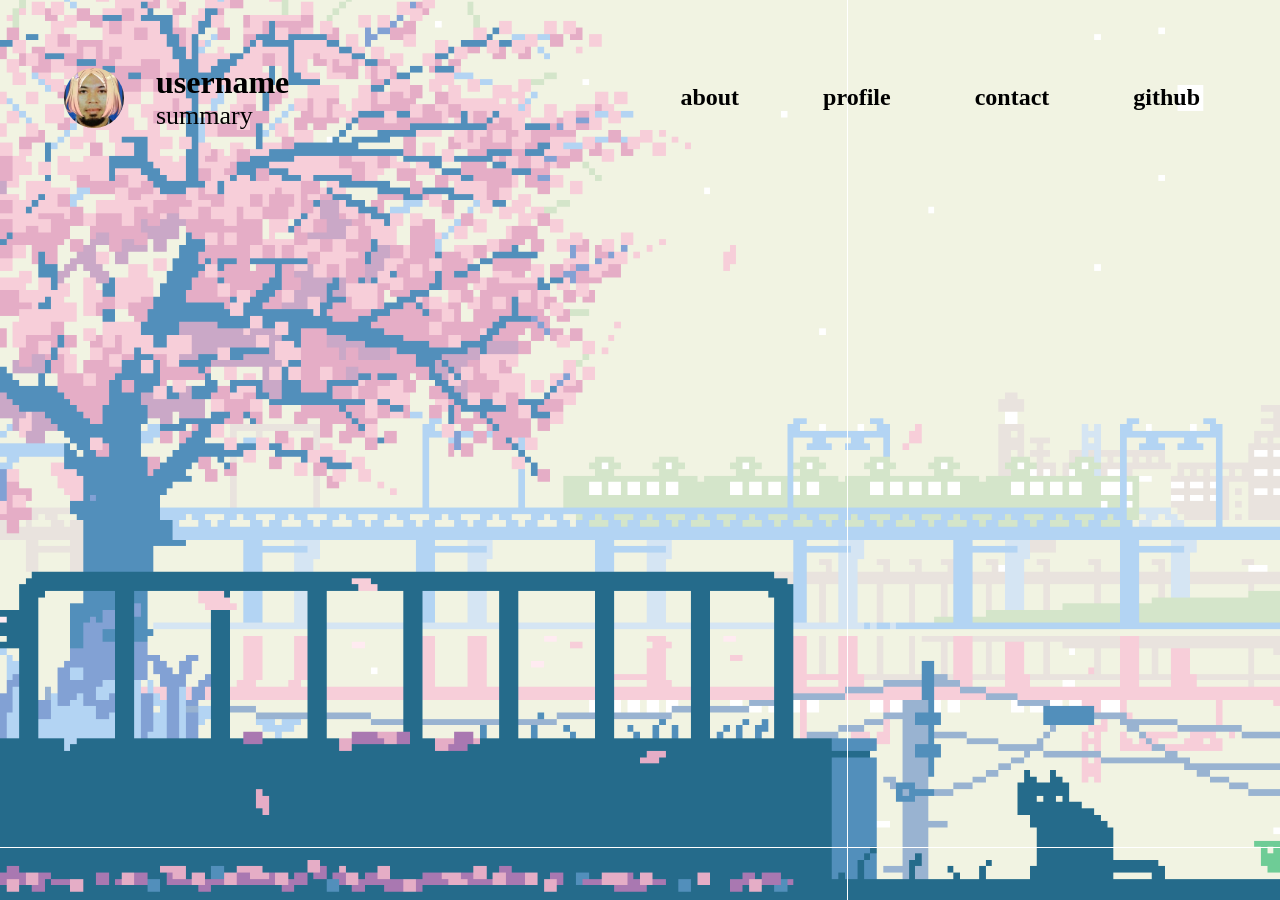
<file: index.html>
<!DOCTYPE html>
<html lang="en">
<head>
   <meta charset="UTF-8">
   <meta name="viewport" content="width=device-width, initial-scale=1.0">
   <meta http-equiv="X-UA-Compatible" content="ie=edge">
   <title>Document</title>
   <link rel="stylesheet" href="/css/style.css">
</head>
<body>
   <div class="backgrounVid">
      <div class="vid-1"></div>
   </div>
   <div id="navbar" class="navbar"></div>
   <div class="container"></div>
   <script src="/javascript/index.js">
      fetch ('/elemen/navbar.html')
         .then(response => response.text());
         .then(data => {document.getElementById('navbar').innerHtml = data});
   </script>
</body>
</html>
</file>
<file: css/style.css>
*{
   padding: 0;
   margin: 0;
}

body{
 
   width: 100%;
   height: 100vh;
}
.container{
   display: flex;
   flex-direction: column;
   justify-content: center;
   align-items: center;
   width: 100%;
   height: 10pvh;
}

.navbar{
   display: flex;
   flex-direction: column;
   justify-content: center;
   align-items: center;
}

.vid-1{
   width: 100%;
   height: 100vh;
   background-image: url('/asset/vid-1.gif');
   position: fixed;
   z-index: -1;
   background-position: center;
   background-size: cover;
   background-attachment: fixed;
}

#card{
   display: none;
}
</file>
